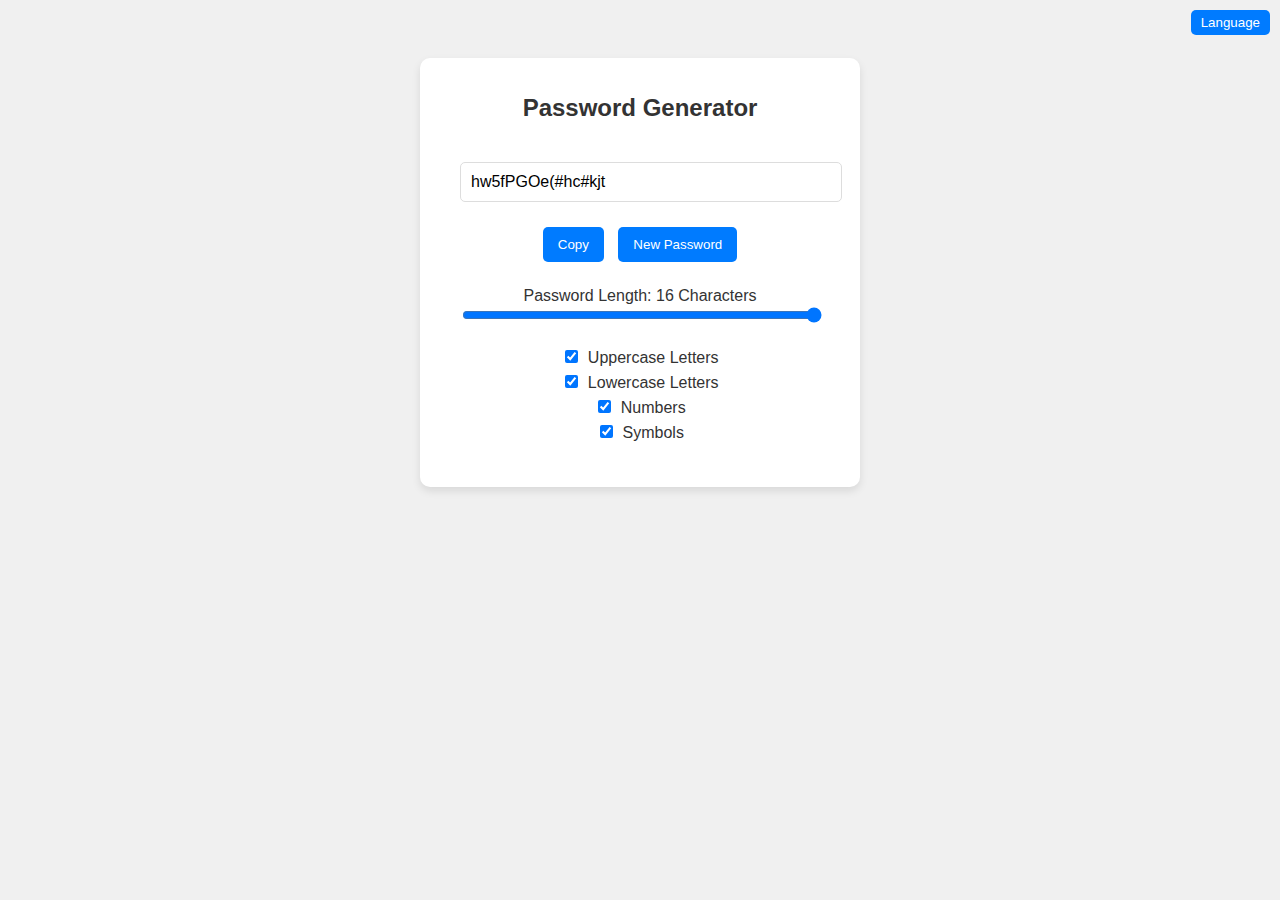
<file: index.html>
<!DOCTYPE html>
<html lang="en">
<head>
    <meta charset="UTF-8">
    <title>Password Generator</title>
    <link rel="stylesheet" href="styles.css">
</head>
<body>
    <div class="language-selector">
        <button class="language-button">Language</button>
        <div class="language-menu">
            <a href="passwordgenerator.html" class="language-link active">English</a>
            <a href="passwortgenerator.html" class="language-link">Deutsch</a>
            <a href="geradordesenhas.html" class="language-link">Português</a>
        </div>
    </div>

    <div class="container">
        <h1>Password Generator</h1>
        <div id="passwordGenerator" class="generator">
            <input type="text" id="passwordDisplay" class="password-display" readonly>
            <button id="copyButton" class="btn">Copy</button>
            <button id="generateButton" class="btn">New Password</button>
            <div class="slider-container">
                <label for="lengthSlider">Password Length: <span id="lengthDisplay">16</span> Characters</label>
                <input type="range" id="lengthSlider" min="1" max="16" value="16">
            </div>
            <div id="checkboxes" class="checkbox-group">
                <label class="checkbox-label"><input type="checkbox" id="useUpper" checked> Uppercase Letters</label>
                <label class="checkbox-label"><input type="checkbox" id="useLower" checked> Lowercase Letters</label>
                <label class="checkbox-label"><input type="checkbox" id="useDigits" checked> Numbers</label>
                <label class="checkbox-label"><input type="checkbox" id="useSymbols" checked> Symbols</label>
            </div>
        </div>
    </div>

    <script src="script.js"></script>
</body>
</html>
</file>
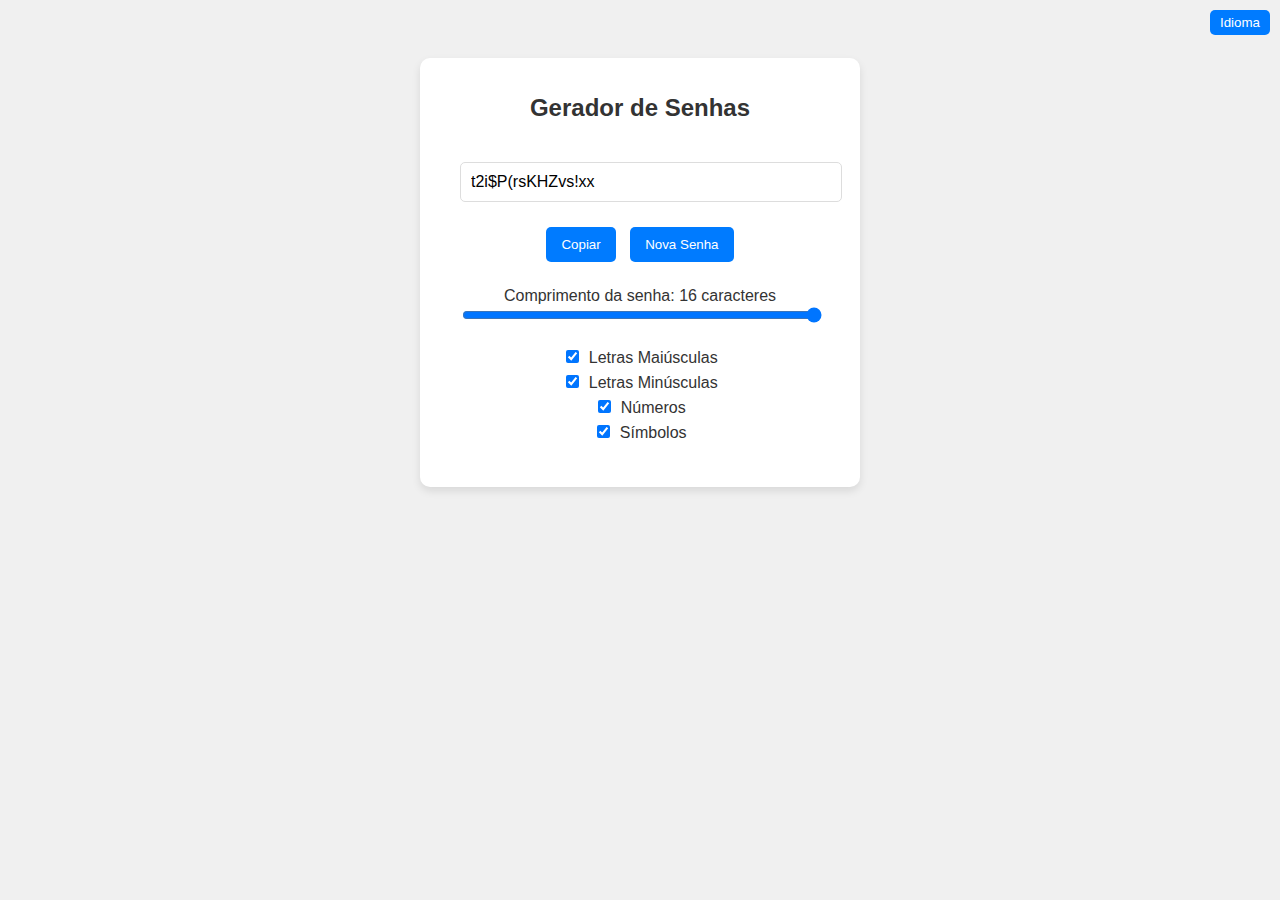
<file: geradordesenhas.html>
<!DOCTYPE html>
<html lang="pt">
<head>
    <meta charset="UTF-8">
    <title>Gerador de Senhas</title>
    <link rel="stylesheet" href="styles.css">
</head>
<body>
    <div class="language-selector">
        <button class="language-button">Idioma</button>
        <div class="language-menu">
            <a href="geradordesenhas.html" class="language-link active">Português</a>
            <a href="passwordgenerator.html" class="language-link">English</a>
            <a href="passwortgenerator.html" class="language-link">Deutsch</a>
        </div>
    </div>

    <div class="container">
        <h1>Gerador de Senhas</h1>
        <div id="passwordGenerator" class="generator">
            <input type="text" id="passwordDisplay" class="password-display" readonly>
            <button id="copyButton" class="btn">Copiar</button>
            <button id="generateButton" class="btn">Nova Senha</button>
            <div class="slider-container">
                <label for="lengthSlider">Comprimento da senha: <span id="lengthDisplay">16</span> caracteres</label>
                <input type="range" id="lengthSlider" min="1" max="16" value="16">
            </div>
            <div id="checkboxes" class="checkbox-group">
                <label class="checkbox-label"><input type="checkbox" id="useUpper" checked> Letras Maiúsculas</label>
                <label class="checkbox-label"><input type="checkbox" id="useLower" checked> Letras Minúsculas</label>
                <label class="checkbox-label"><input type="checkbox" id="useDigits" checked> Números</label>
                <label class="checkbox-label"><input type="checkbox" id="useSymbols" checked> Símbolos</label>
            </div>
        </div>
    </div>

    <script src="script.js"></script>
</body>
</html>
</file>
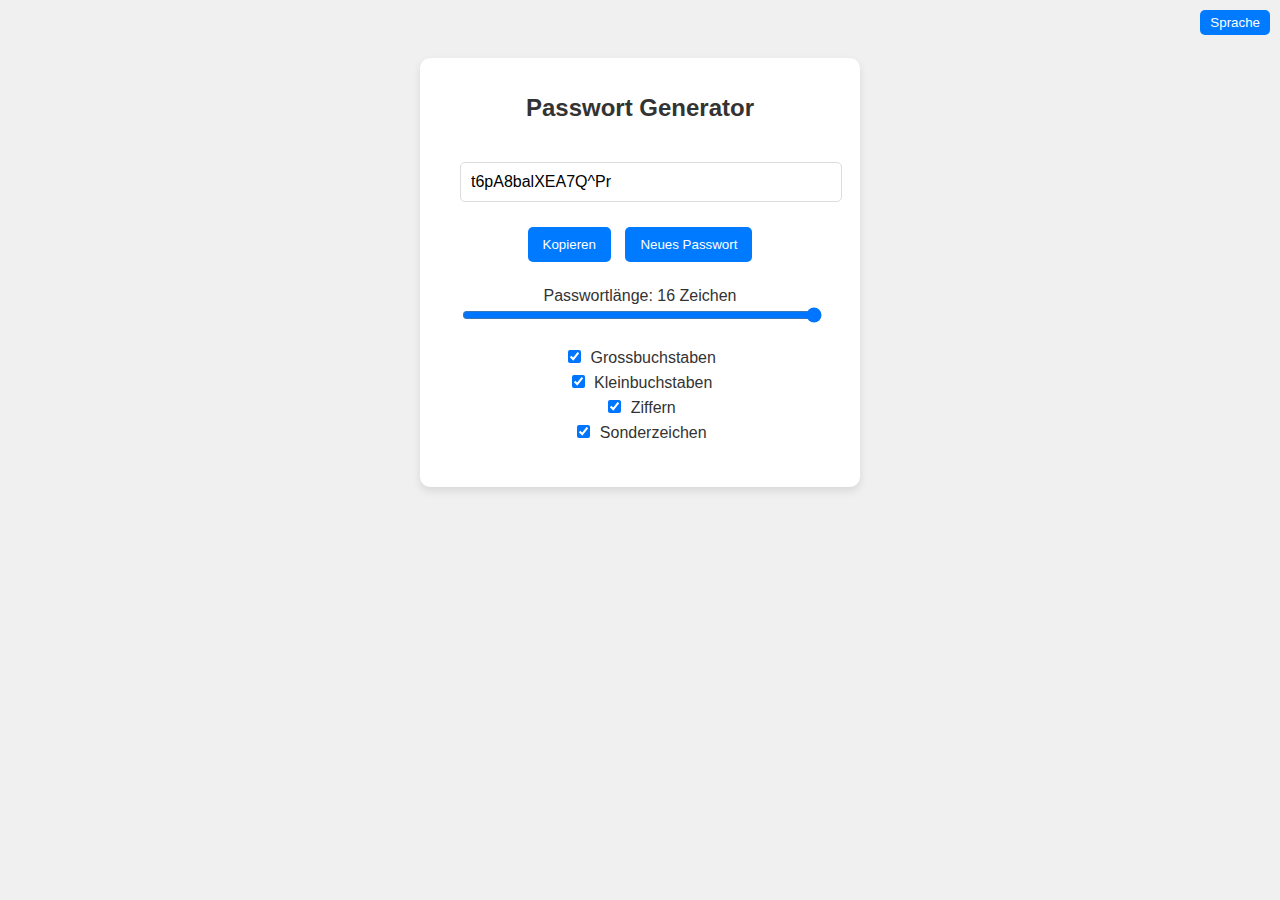
<file: passwortgenerator.html>
<!DOCTYPE html>
<html lang="de">
<head>
    <meta charset="UTF-8">
    <title>Passwortgenerator</title>
    <link rel="stylesheet" href="styles.css">
</head>
<body>
    <div class="language-selector">
        <button class="language-button">Sprache</button>
        <div class="language-menu">
            <a href="passwortgenerator.html" class="language-link active">Deutsch</a>
            <a href="passwordgenerator.html" class="language-link">English</a>
            <a href="geradordesenhas.html" class="language-link">Português</a>
        </div>
    </div>

    <div class="container">
        <h1>Passwort Generator</h1>
        <div id="passwordGenerator" class="generator">
            <input type="text" id="passwordDisplay" class="password-display" readonly>
            <button id="copyButton" class="btn">Kopieren</button>
            <button id="generateButton" class="btn">Neues Passwort</button>
            <div class="slider-container">
                <label for="lengthSlider">Passwortlänge: <span id="lengthDisplay">16</span> Zeichen</label>
                <input type="range" id="lengthSlider" min="1" max="16" value="16">
            </div>
            <div id="checkboxes" class="checkbox-group">
                <label class="checkbox-label"><input type="checkbox" id="useUpper" checked> Grossbuchstaben</label>
                <label class="checkbox-label"><input type="checkbox" id="useLower" checked> Kleinbuchstaben</label>
                <label class="checkbox-label"><input type="checkbox" id="useDigits" checked> Ziffern</label>
                <label class="checkbox-label"><input type="checkbox" id="useSymbols" checked> Sonderzeichen</label>
            </div>
        </div>
    </div>

    <script src="script.js"></script>
</body>
</html>
</file>
<file: styles.css>
/* styles.css */
body {
    font-family: 'Arial', sans-serif;
    background-color: #f0f0f0;
    color: #333;
    text-align: center;
    padding-top: 50px;
}

.container {
    width: 100%;
    max-width: 400px;
    margin: auto;
    padding: 20px;
    background-color: #fff;
    border-radius: 10px;
    box-shadow: 0 4px 8px rgba(0, 0, 0, 0.1);
}

h1 {
    font-size: 24px;
    color: #333;
    margin-bottom: 20px;
}

.generator {
    padding: 20px;
}

.password-display {
    width: 100%;
    padding: 10px;
    margin-bottom: 20px;
    border: 1px solid #ddd;
    border-radius: 5px;
    font-size: 16px;
}

.btn {
    display: inline-block;
    padding: 10px 15px;
    margin: 5px;
    background-color: #007bff;
    color: #fff;
    border: none;
    border-radius: 5px;
    cursor: pointer;
    transition: background-color 0.3s;
}

.btn:hover {
    background-color: #0056b3;
}

.slider-container {
    margin: 20px 0;
}

.checkbox-group {
    margin-top: 10px;
}

.checkbox-label {
    display: block;
    margin-bottom: 5px;
    cursor: pointer;
}

input[type=checkbox] {
    margin-right: 5px;
}

input[type=range] {
    width: 100%;
}

.language-selector {
    position: fixed;
    top: 10px;
    right: 10px;
}

.language-button {
    padding: 5px 10px;
    border: none;
    border-radius: 5px;
    background-color: #007bff;
    color: #fff;
    cursor: pointer;
}

.language-menu {
    display: none;
    position: absolute;
    right: 0;
    background-color: #f9f9f9;
    box-shadow: 0px 8px 16px 0px rgba(0,0,0,0.2);
    z-index: 1;
}

.language-menu a {
    float: none;
    color: black;
    padding: 12px 16px;
    text-decoration: none;
    display: block;
    text-align: left;
}

.language-menu a:hover {
    background-color: #ddd;
}

.language-menu a.active {
    background-color: #007bff;
    color: white;
}

.language-button:hover + .language-menu, .language-menu:hover {
    display: block;
}
</file>
